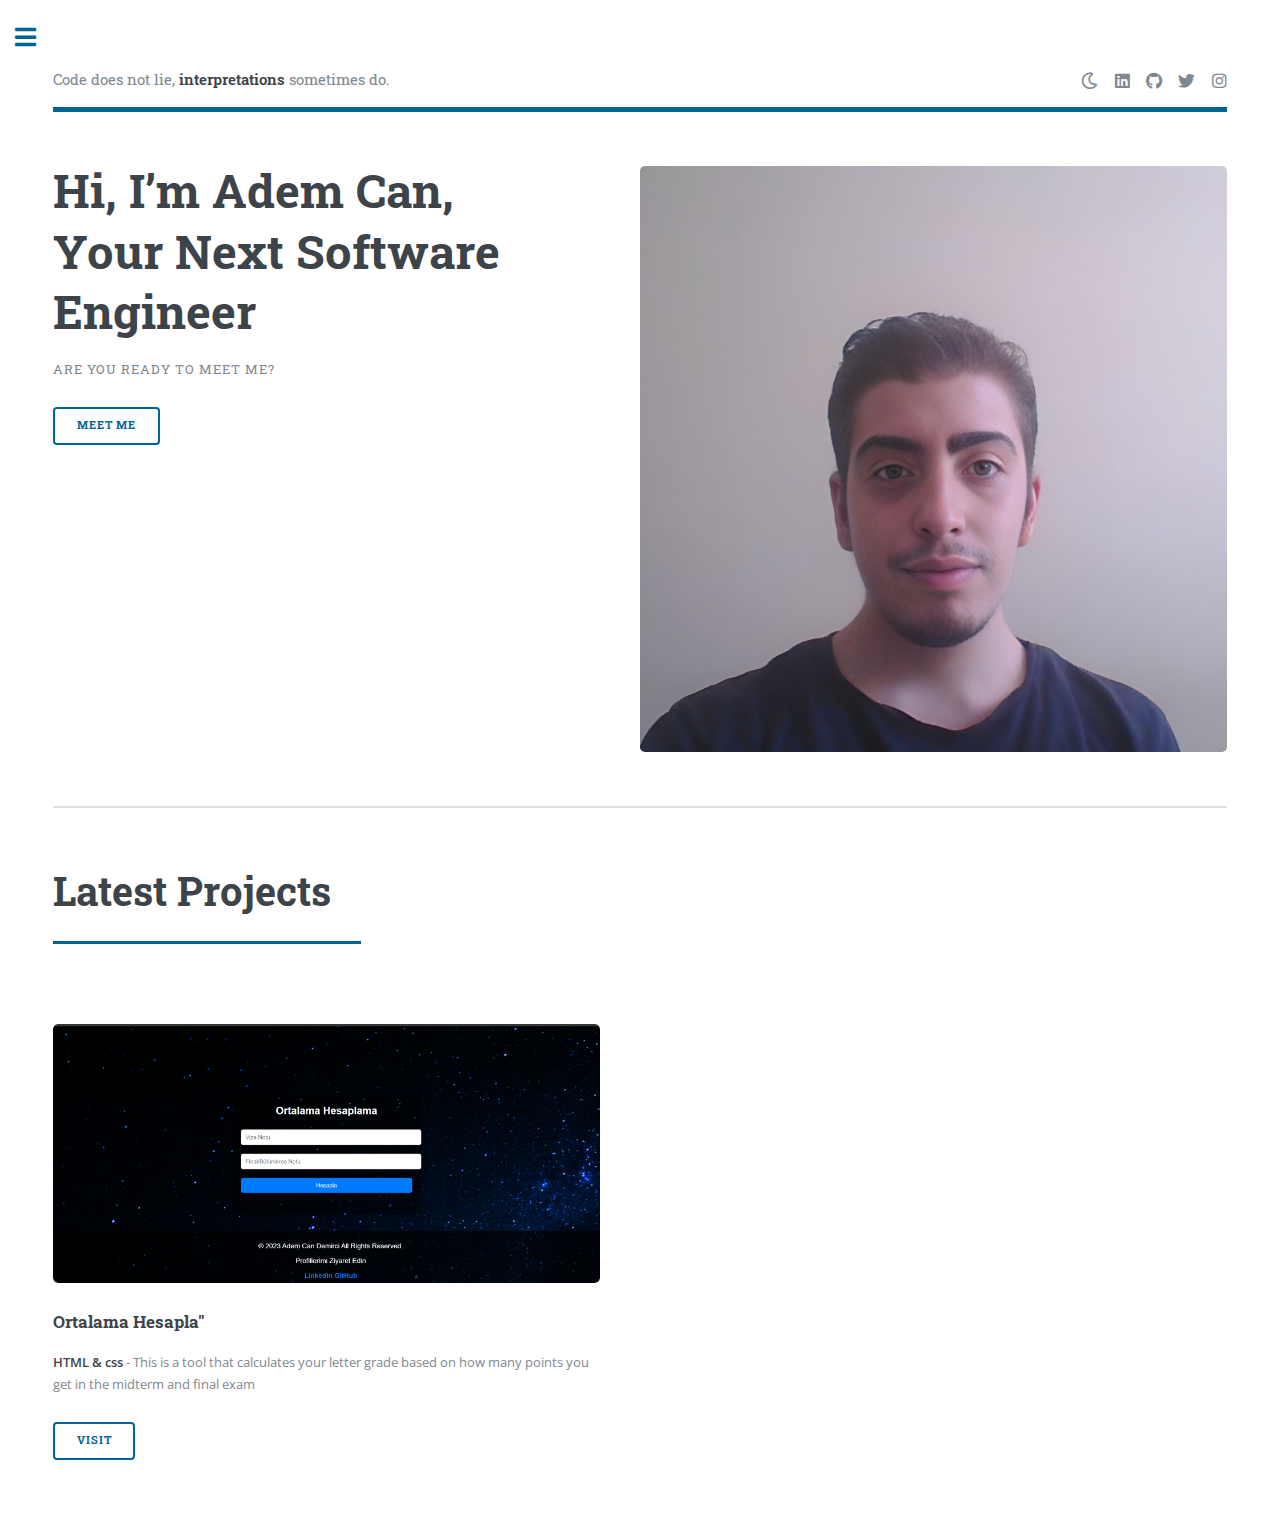
<file: index.html>
<!DOCTYPE HTML>
<html lang="en">
	<head>
		<meta charset="utf-8" />
		<meta name="viewport" content="width=device-width, initial-scale=1, user-scalable=no" />
		<title>Adem Can Demirci Portfolio</title>
		<meta name="description" content="Software Engineer Portfolio and Upcoming Events - Need help with your website, or Need a Web Developer or Software Engineer? Get in Touch Now!">
		<link rel="stylesheet" href="assets/css/main.css" />
		<!-- FontAwesome FILES -->

<!-- FAVICON FILES -->
<link href="images/icons/fav/favicon.ico" rel="shortcut icon">
<link href="images/icons/fav/favicon-16x16.png" rel="shortcut icon" sizes="16x16">
<link href="images/icons/fav/favicon-32x32.png" rel="shortcut icon" sizes="32x32">
<link href="images/icons/fav/apple-touch-icon-192x192.png" rel="apple-touch-icon" sizes="192x192">
<link href="images/icons/fav/apple-touch-icon-512x512.png" rel="apple-touch-icon" sizes="512x512">
<link href="images/icons/fav/apple-touch-icon.png" rel="apple-touch-icon">

	</head>
	<body id="container" class="is-preload">

		<!-- Wrapper -->
			<div id="wrapper" style="overflow-x:hidden;">

				<!-- Main -->
					<div id="main">
						<div class="inner">

							<!-- Header -->
								<header id="header">
									<a class='logo' href='/'>Code does not lie, <strong>interpretations</strong> sometimes do.</a>
									<ul class="icons">
									<li><a name="Toggle Night Mode" title="Toggle Night Mode" onclick="change()" class="icon fa-moon"><span class="label">Night-Mode</span></a></li>
										<li><a title="Linked-In" target="_blank" rel="noopener noreferrer" href="https://www.linkedin.com/in/adem-can-demirci/" class="icon brands fa-linkedin"><span class="label">Linked-In</span></a></li>
										<li><a title="Github" target="_blank" rel="noopener noreferrer" href="https://github.com/AdemCan05" class="icon brands fa-github"><span class="label">Github</span></a></li>
										<li><a title="Twitter" target="_blank" rel="noopener noreferrer" href="https://twitter.com/_AdemmCann_" class="icon brands fa-twitter"><span class="label">Twitter</span></a></li>
										<li><a title="İnstagram" target="_blank" rel="noopener noreferrer" href="https://www.instagram.com/__ademcann__/" class="icon brands fa-instagram"><span class="label">Instagram</span></a></li>
									</ul>
								</header>

							<!-- Banner -->
								<section id="banner">
									<div class="content">
										<header>
											<h1>Hi, I’m Adem Can,<br /> Your Next Software Engineer</h1>
											<p>Are you ready to meet me?</p>
										</header>
										<!-- <p>Mini Del-Blurb saying why anyone would want to click on that button below and learn more about me.</p> -->
										<ul class="actions">
											<li><a class='button big' rel="noopener noreferrer" href='/aboutme.html'>Meet Me</a></li>
										</ul>
									</div>
									<span class="image object">
										<img src="images/Ademcan.jpg" alt="" />
									</span>
								</section>







							<!-- Section -->
							<section>
								<header class="major">
									<h2 id="projects">Latest Projects</h2>
								</header>
								<div class="posts">

								<article>
									<a target="_blank" href="https://ortahesapla.netlify.app" class="image"><img src="images/ort.png" alt="" /></a>
									<h3>Ortalama Hesapla"</h3>
									<p><strong>HTML & css</strong> - This is a tool that calculates your letter grade based on how many points you get in the midterm and final exam </p>
									<ul class="actions">
										<li><a name="Ortalama Hesapla"  target="_blank" rel="noopener noreferrer" href="https://ortahesapla.netlify.app" class="button">Visit</a></li>
									</ul>
								</article>

							</div>
							</section>

						</div>
					</div>


				<!-- Sidebar -->
					<div id="sidebar">
						<div class="inner">

							<!-- Search -->
								<section id="search" class="alt">
									<form method="post" action="#">
										<input type="text" name="query" id="query" placeholder="Search" />
									</form>
								</section>

							<!-- Menu -->


							<!-- Section -->
								<section>
									<header class="major">
										<h2>Get in touch</h2>
									</header>
									<p>Reach out and let's start a conversation!</p>
									<ul class="contact">
										<li class="icon solid fa-envelope"><a name="Email" target="_blank" rel="noopener noreferrer" href="mailto:ademcan.demirci.05@gmail.com">Mail</a></li>
										<li class="icon brands fa-linkedin"><a name="Linked-In" target="_blank" rel="noopener noreferrer" href="https://www.linkedin.com/in/adem-can-demirci/">LinkedIn</a></li>
										<li class="icon brands fa-github"><a name="Github" target="_blank" rel="noopener noreferrer" href="https://github.com/AdemCan05">Github</a></li>
										<li class="icon brands fa-twitter"><a name="Twitter" target="_blank" rel="noopener noreferrer" href="https://twitter.com/_AdemmCann_">Twitter</a></li>
										<li class="icon brands fa-instagram"><a name="İnstagram" target="_blank" rel="noopener noreferrer" href="https://www.instagram.com/__ademcann__/">İnstagram</a></li>
								  </ul>
								</section>

							<!-- Footer -->
								<footer id="footer">
									<p class="copyright"><em>&copy; Adem Can Demirci</em>. All rights reserved.</p>
								</footer>

						</div>
					</div>

			</div>

		<!-- Scripts -->
			<script src="assets/js/jquery.min.js"></script>
			<script src="assets/js/browser.min.js"></script>
			<script src="assets/js/breakpoints.min.js"></script>
			<script src="assets/js/util.js"></script>
			<script src="https://cdnjs.cloudflare.com/ajax/libs/gsap/3.8.0/gsap.min.js"></script>
			<script src="assets/js/main.js"></script>
			<script>
				if(readLocalChange()) {
					change()
					setLocalChange()
				}

				change()
				change()

				if (location.protocol !== 'https:') {
        location.replace(`https:${location.href.substring(location.protocol.length)}`);
    }

			</script>

	</body>
</html>
</file>
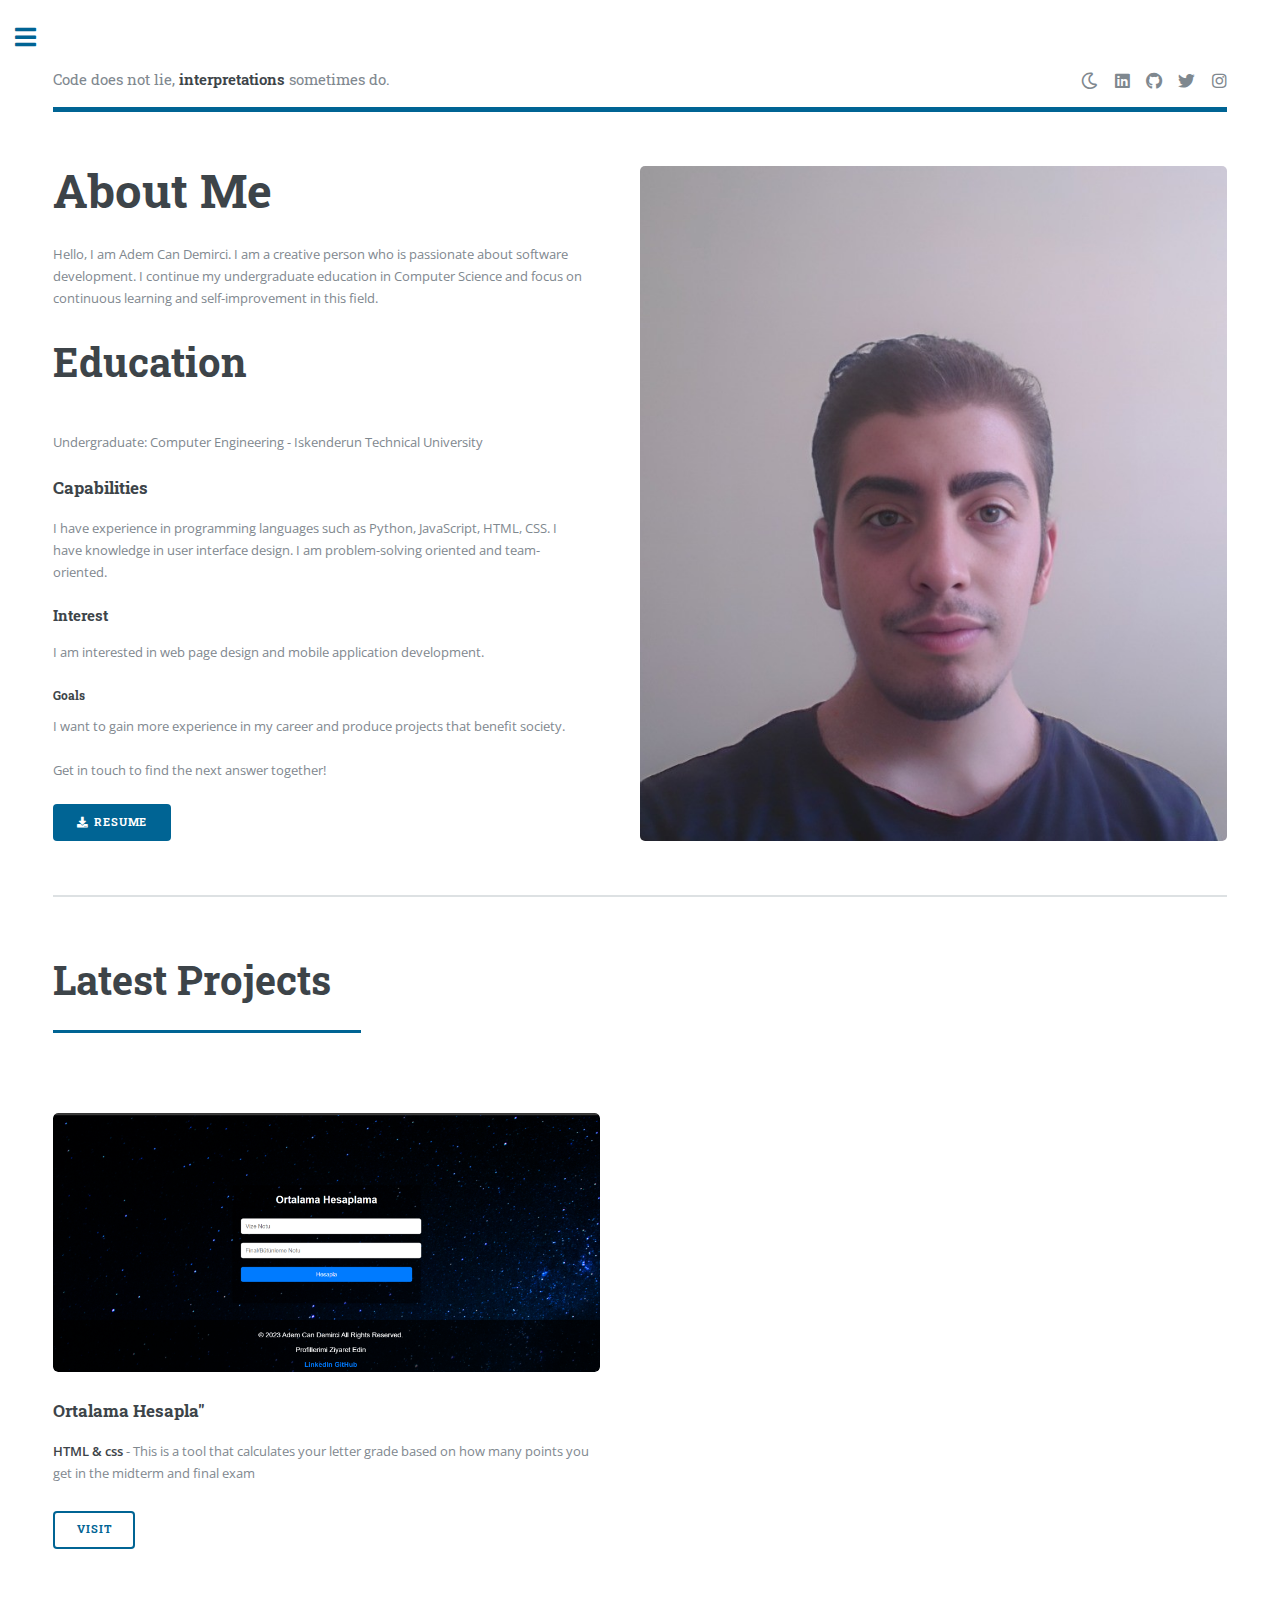
<file: aboutme.html>
<!DOCTYPE HTML>
<html lang="en">
	<head>

		<meta charset="utf-8" />
		<meta name="viewport" content="width=device-width, initial-scale=1, user-scalable=no" />
		<title>Adem Can Demirci Portfolio</title>
		<meta name="description" content="Software Engineer Portfolio and Upcoming Events - Need help with your website, or Need a Web Developer or Software Engineer? Get in Touch Now!">
		<link rel="stylesheet" href="assets/css/main.css" />

<!-- FAVICON FILES -->
<link href="images/icons/fav/favicon.ico" rel="shortcut icon">
<link href="images/icons/fav/favicon-16x16.png" rel="shortcut icon" sizes="16x16">
<link href="images/icons/fav/favicon-32x32.png" rel="shortcut icon" sizes="32x32">
<link href="images/icons/fav/apple-touch-icon-192x192.png" rel="apple-touch-icon" sizes="192x192">
<link href="images/icons/fav/apple-touch-icon-512x512.png" rel="apple-touch-icon" sizes="512x512">
<link href="images/icons/fav/apple-touch-icon.png" rel="apple-touch-icon">

	</head>
	<body id="container" class="is-preload">

		<!-- Wrapper -->
			<div id="wrapper" style="overflow-x:hidden;">

				<!-- Main -->
					<div id="main">
						<div class="inner">

							<!-- Header -->
								<header id="header">
									<a class='logo' href='/'>Code does not lie, <strong>interpretations</strong> sometimes do.</a>
									<ul class="icons">
									<li><a name="Toggle Night Mode" title="Toggle Night Mode" onclick="change()" class="icon fa-moon"><span class="label">Night-Mode</span></a></li>
										<li><a title="Linked-In" target="_blank" rel="noopener noreferrer" href="https://www.linkedin.com/in/adem-can-demirci/" class="icon brands fa-linkedin"><span class="label">Linked-In</span></a></li>
										<li><a title="Github" target="_blank" rel="noopener noreferrer" href="https://github.com/AdemCan05" class="icon brands fa-github"><span class="label">Github</span></a></li>
										<li><a title="Twitter" target="_blank" rel="noopener noreferrer" href="https://twitter.com/_AdemmCann_" class="icon brands fa-twitter"><span class="label">Twitter</span></a></li>
										<li><a title="İnstagram" target="_blank" rel="noopener noreferrer" href="https://www.instagram.com/__ademcann__/" class="icon brands fa-instagram"><span class="label">Instagram</span></a></li>
									</ul>
								</header>

							<!-- Banner -->
							<section id="banner">
								<div class="content">
									<header>
										<h1>About Me</h1>
										Hello, I am Adem Can Demirci. I am a creative person who is passionate about software development. I continue my undergraduate education in Computer Science and focus on continuous learning and self-improvement in this field. <br /><br />
										<h2>Education</h2>
										Undergraduate: Computer Engineering - Iskenderun Technical University<br /><br />
										<h3>Capabilities</h3>
										I have experience in programming languages such as Python, JavaScript, HTML, CSS.
										I have knowledge in user interface design.
										I am problem-solving oriented and team-oriented.<br /><br />
										 <h4>Interest</h4>
										I am interested in web page design and mobile application development.<br /><br />
										 <h5>Goals</h5>
										I want to gain more experience in my career and produce projects that benefit society.<br /><br />
Get in touch to find the next answer together!</span><br><br>
									</header>
									<!-- <p>Mini Del-Blurb saying why anyone would want to click on that button below and learn more about me.</p> -->
									<ul class="actions">
										<li><a href="/Resume-Adem-Can-Demirci.pdf" download="Resume-Adem-Can-Demirci.pdf" class="button primary icon solid fa-download">Resume</a></li>
									</ul>
								</div>
								<span class="image object">
									<img src="images/Ademcan.jpg" alt="">
								</span>
								</section>






							<!-- Section -->
							<section>
								<header class="major">
									<h2 id="projects">Latest Projects</h2>
								</header>
								<div class="posts">

								<article>
									<a target="_blank" rel="noopener noreferrer" href="https://ortahesapla.netlify.app" class="image"><img src="images/ort.png" alt="" /></a>
									<h3>Ortalama Hesapla"</h3>
									<p><strong>HTML & css</strong> - This is a tool that calculates your letter grade based on how many points you get in the midterm and final exam </p>
									<ul class="actions">
										<li><a name="Ortalama Hesapla"  target="_blank" rel="noopener noreferrer" href="https://ortahesapla.netlify.app" class="button">Visit</a></li>
									</ul>
								</article>

							</div>
							</section>






						</div>
					</div>


				<!-- Sidebar -->
					<div id="sidebar">
						<div class="inner">

							<!-- Search -->
								<section id="search" class="alt">
									<form method="post" action="#">
										<input type="text" name="query" id="query" placeholder="Search" />
									</form>
								</section>

							<!-- Menu -->


							<!-- Section -->
								<section>
									<header class="major">
										<h2>Get in touch</h2>
									</header>
									<p>Reach out and let's start a conversation!</p>
									<ul class="contact">
										<li class="icon solid fa-envelope"><a name="Email" target="_blank" rel="noopener noreferrer" href="mailto:ademcan.demirci.05@gmail.com">Mail</a></li>
										<li class="icon brands fa-linkedin"><a name="Linked-In" target="_blank" rel="noopener noreferrer" href="https://www.linkedin.com/in/adem-can-demirci/">LinkedIn</a></li>
										<li class="icon brands fa-github"><a name="Github" target="_blank" rel="noopener noreferrer" href="https://github.com/AdemCan05">Github</a></li>
										<li class="icon brands fa-twitter"><a name="Twitter" target="_blank" rel="noopener noreferrer" href="https://twitter.com/_AdemmCann_">Twitter</a></li>
										<li class="icon brands fa-instagram"><a name="İnstagram" target="_blank" rel="noopener noreferrer" href="https://www.instagram.com/__ademcann__/">Instagram</a></li>
								  </ul>
								</section>

							<!-- Footer -->
								<footer id="footer">
									<p class="copyright"><em>&copy; Adem Can Demirci</em>. All rights reserved.</p>
								</footer>

						</div>
					</div>

			</div>

		<!-- Scripts -->
			<script src="assets/js/jquery.min.js"></script>
			<script src="assets/js/browser.min.js"></script>
			<script src="assets/js/breakpoints.min.js"></script>
			<script src="assets/js/util.js"></script>
			<script src="https://cdnjs.cloudflare.com/ajax/libs/gsap/3.8.0/gsap.min.js"></script>
			<script src="assets/js/main.js"></script>
			<script>
				if(readLocalChange()) {
					change()
					setLocalChange()
				}

				change()
				change()

				if (location.protocol !== 'https:') {
        location.replace(`https:${location.href.substring(location.protocol.length)}`);
    }

			</script>

	</body>
</html>
</file>
<file: assets/css/main.css>
@import url(fontawesome-all.min.css);
@import url("https://fonts.googleapis.com/css?family=Open+Sans:400,600,400italic,600italic|Roboto+Slab:400,700");

html, body, div, span, applet, object,
iframe, h1, h2, h3, h4, h5, h6, p, blockquote,
pre, a, abbr, acronym, address, big, cite,
code, del, dfn, em, img, ins, kbd, q, s, samp,
small, strike, strong, sub, sup, tt, var, b,
u, i, center, dl, dt, dd, ol, ul, li, fieldset,
form, label, legend, table, caption, tbody,
tfoot, thead, tr, th, td, article, aside,
canvas, details, embed, figure, figcaption,
footer, header, hgroup, menu, nav, output, ruby,
section, summary, time, mark, audio, video {
  margin: 0;
  padding: 0;
  border: 0;
  font-size: 100%;
  font: inherit;
  vertical-align: baseline; }

article, aside, details, figcaption, figure,
footer, header, hgroup, menu, nav, section {
  display: block; }

body {
  line-height: 1; }

ol, ul {
  list-style: none; }

blockquote, q {
  quotes: none; }
  blockquote:before, blockquote:after, q:before, q:after {
    content: '';
    content: none; }

table {
  border-collapse: collapse;
  border-spacing: 0; }

body {
  -webkit-text-size-adjust: none; }

mark {
  background-color: transparent;
  color: inherit; }

input::-moz-focus-inner {
  border: 0;
  padding: 0; }

input, select, textarea {
  -moz-appearance: none;
  -webkit-appearance: none;
  -ms-appearance: none;
  appearance: none; }

/* Basic */
@-ms-viewport {
  width: device-width; }

body {
  -ms-overflow-style: scrollbar; }

@media screen and (max-width: 480px) {
  html, body {
    min-width: 320px; } }

html {
  box-sizing: border-box; }

*, *:before, *:after {
  box-sizing: inherit; }

body {
  background: #ffffff; }
  body.is-preload *, body.is-preload *:before, body.is-preload *:after, body.is-resizing *, body.is-resizing *:before, body.is-resizing *:after {
    -moz-animation: none !important;
    -webkit-animation: none !important;
    -ms-animation: none !important;
    animation: none !important;
    -moz-transition: none !important;
    -webkit-transition: none !important;
    -ms-transition: none !important;
    transition: none !important; }

/* Type */
body, input, select, textarea {
  color: #7f888f;
  font-family: "Open Sans", sans-serif;
  font-size: 13pt;
  font-weight: 400;
  line-height: 1.65; }
  @media screen and (max-width: 1680px) {
    body, input, select, textarea {
      font-size: 11pt; } }
  @media screen and (max-width: 1280px) {
    body, input, select, textarea {
      font-size: 10pt; } }
  @media screen and (max-width: 360px) {
    body, input, select, textarea {
      font-size: 9pt; } }

a {
  -moz-transition: color 0.2s ease-in-out, border-bottom-color 0.2s ease-in-out;
  -webkit-transition: color 0.2s ease-in-out, border-bottom-color 0.2s ease-in-out;
  -ms-transition: color 0.2s ease-in-out, border-bottom-color 0.2s ease-in-out;
  transition: color 0.2s ease-in-out, border-bottom-color 0.2s ease-in-out;
  border-bottom: dotted 1px;
  /* color: #006494; */
  color: #006494;
  text-decoration: none; }
  a:hover {
    border-bottom-color: #006494;
    color: #006494 !important; }
    a:hover strong {
      color: inherit; }

strong, b {
  color: #3d4449;
  font-weight: 600; }

em, i {
  font-style: italic; }

p {
  margin: 0 0 2em 0; }

h1, h2, h3, h4, h5, h6 {
  color: #3d4449;
  font-family: "Roboto Slab", serif;
  font-weight: 700;
  line-height: 1.5;
  margin: 0 0 1em 0; }
  h1 a, h2 a, h3 a, h4 a, h5 a, h6 a {
    color: inherit;
    text-decoration: none;
    border-bottom: 0; }

h1 {
  font-size: 4em;
  margin: 0 0 0.5em 0;
  line-height: 1.3; }

h2 {
  font-size: 3em; }

h3 {
  font-size: 1.25em; }

h4 {
  font-size: 1.1em; }

h5 {
  font-size: 0.9em; }

h6 {
  font-size: 0.7em; }

@media screen and (max-width: 1680px) {
  h1 {
    font-size: 3.5em; } }

@media screen and (max-width: 980px) {
  h1 {
    font-size: 3.25em; } }

@media screen and (max-width: 736px) {
  h1 {
    font-size: 2em;
    line-height: 1.4; }
  h2 {
    font-size: 1.5em; } }

sub {
  font-size: 0.8em;
  position: relative;
  top: 0.5em; }

sup {
  font-size: 0.8em;
  position: relative;
  top: -0.5em; }

blockquote {
  border-left: solid 3px rgba(210, 215, 217, 0.75);
  font-style: italic;
  margin: 0 0 2em 0;
  padding: 0.5em 0 0.5em 2em; }

code {
  background: rgba(230, 235, 237, 0.25);
  border-radius: 0.375em;
  border: solid 1px rgba(210, 215, 217, 0.75);
  font-family: "Courier New", monospace;
  font-size: 0.9em;
  margin: 0 0.25em;
  padding: 0.25em 0.65em; }

pre {
  -webkit-overflow-scrolling: touch;
  font-family: "Courier New", monospace;
  font-size: 0.9em;
  margin: 0 0 2em 0; }
  pre code {
    display: block;
    line-height: 1.75;
    padding: 1em 1.5em;
    overflow-x: auto; }

hr {
  border: 0;
  border-bottom: solid 1px #006494;
  margin: 2em 0; }
  hr.major {
    margin: 3em 0; }

.align-left {
  text-align: left; }

.align-center {
  text-align: center; }

.align-right {
  text-align: right; }

/* Row */
.row {
  display: flex;
  flex-wrap: wrap;
  box-sizing: border-box;
  align-items: stretch; }
  .row > * {
    box-sizing: border-box; }
  .row.gtr-uniform > * > :last-child {
    margin-bottom: 0; }
  .row.aln-left {
    justify-content: flex-start; }
  .row.aln-center {
    justify-content: center; }
  .row.aln-right {
    justify-content: flex-end; }
  .row.aln-top {
    align-items: flex-start; }
  .row.aln-middle {
    align-items: center; }
  .row.aln-bottom {
    align-items: flex-end; }
  .row > .imp {
    order: -1; }
  .row > .col-1 {
    width: 8.33333%; }
  .row > .off-1 {
    margin-left: 8.33333%; }
  .row > .col-2 {
    width: 16.66667%; }
  .row > .off-2 {
    margin-left: 16.66667%; }
  .row > .col-3 {
    width: 25%; }
  .row > .off-3 {
    margin-left: 25%; }
  .row > .col-4 {
    width: 33.33333%; }
  .row > .off-4 {
    margin-left: 33.33333%; }
  .row > .col-5 {
    width: 41.66667%; }
  .row > .off-5 {
    margin-left: 41.66667%; }
  .row > .col-6 {
    width: 50%; }
  .row > .off-6 {
    margin-left: 50%; }
  .row > .col-7 {
    width: 58.33333%; }
  .row > .off-7 {
    margin-left: 58.33333%; }
  .row > .col-8 {
    width: 66.66667%; }
  .row > .off-8 {
    margin-left: 66.66667%; }
  .row > .col-9 {
    width: 75%; }
  .row > .off-9 {
    margin-left: 75%; }
  .row > .col-10 {
    width: 83.33333%; }
  .row > .off-10 {
    margin-left: 83.33333%; }
  .row > .col-11 {
    width: 91.66667%; }
  .row > .off-11 {
    margin-left: 91.66667%; }
  .row > .col-12 {
    width: 100%; }
  .row > .off-12 {
    margin-left: 100%; }
  .row.gtr-0 {
    margin-top: 0;
    margin-left: 0em; }
    .row.gtr-0 > * {
      padding: 0 0 0 0em; }
    .row.gtr-0.gtr-uniform {
      margin-top: 0em; }
      .row.gtr-0.gtr-uniform > * {
        padding-top: 0em; }
  .row.gtr-25 {
    margin-top: 0;
    margin-left: -0.375em; }
    .row.gtr-25 > * {
      padding: 0 0 0 0.375em; }
    .row.gtr-25.gtr-uniform {
      margin-top: -0.375em; }
      .row.gtr-25.gtr-uniform > * {
        padding-top: 0.375em; }
  .row.gtr-50 {
    margin-top: 0;
    margin-left: -0.75em; }
    .row.gtr-50 > * {
      padding: 0 0 0 0.75em; }
    .row.gtr-50.gtr-uniform {
      margin-top: -0.75em; }
      .row.gtr-50.gtr-uniform > * {
        padding-top: 0.75em; }
  .row {
    margin-top: 0;
    margin-left: -1.5em; }
    .row > * {
      padding: 0 0 0 1.5em; }
    .row.gtr-uniform {
      margin-top: -1.5em; }
      .row.gtr-uniform > * {
        padding-top: 1.5em; }
  .row.gtr-150 {
    margin-top: 0;
    margin-left: -2.25em; }
    .row.gtr-150 > * {
      padding: 0 0 0 2.25em; }
    .row.gtr-150.gtr-uniform {
      margin-top: -2.25em; }
      .row.gtr-150.gtr-uniform > * {
        padding-top: 2.25em; }
  .row.gtr-200 {
    margin-top: 0;
    margin-left: -3em; }
    .row.gtr-200 > * {
      padding: 0 0 0 3em; }
    .row.gtr-200.gtr-uniform {
      margin-top: -3em; }
      .row.gtr-200.gtr-uniform > * {
        padding-top: 3em; }
  @media screen and (max-width: 1680px) {
    .row {
      display: flex;
      flex-wrap: wrap;
      box-sizing: border-box;
      align-items: stretch; }
      .row > * {
        box-sizing: border-box; }
      .row.gtr-uniform > * > :last-child {
        margin-bottom: 0; }
      .row.aln-left {
        justify-content: flex-start; }
      .row.aln-center {
        justify-content: center; }
      .row.aln-right {
        justify-content: flex-end; }
      .row.aln-top {
        align-items: flex-start; }
      .row.aln-middle {
        align-items: center; }
      .row.aln-bottom {
        align-items: flex-end; }
      .row > .imp-xlarge {
        order: -1; }
      .row > .col-1-xlarge {
        width: 8.33333%; }
      .row > .off-1-xlarge {
        margin-left: 8.33333%; }
      .row > .col-2-xlarge {
        width: 16.66667%; }
      .row > .off-2-xlarge {
        margin-left: 16.66667%; }
      .row > .col-3-xlarge {
        width: 25%; }
      .row > .off-3-xlarge {
        margin-left: 25%; }
      .row > .col-4-xlarge {
        width: 33.33333%; }
      .row > .off-4-xlarge {
        margin-left: 33.33333%; }
      .row > .col-5-xlarge {
        width: 41.66667%; }
      .row > .off-5-xlarge {
        margin-left: 41.66667%; }
      .row > .col-6-xlarge {
        width: 50%; }
      .row > .off-6-xlarge {
        margin-left: 50%; }
      .row > .col-7-xlarge {
        width: 58.33333%; }
      .row > .off-7-xlarge {
        margin-left: 58.33333%; }
      .row > .col-8-xlarge {
        width: 66.66667%; }
      .row > .off-8-xlarge {
        margin-left: 66.66667%; }
      .row > .col-9-xlarge {
        width: 75%; }
      .row > .off-9-xlarge {
        margin-left: 75%; }
      .row > .col-10-xlarge {
        width: 83.33333%; }
      .row > .off-10-xlarge {
        margin-left: 83.33333%; }
      .row > .col-11-xlarge {
        width: 91.66667%; }
      .row > .off-11-xlarge {
        margin-left: 91.66667%; }
      .row > .col-12-xlarge {
        width: 100%; }
      .row > .off-12-xlarge {
        margin-left: 100%; }
      .row.gtr-0 {
        margin-top: 0;
        margin-left: 0em; }
        .row.gtr-0 > * {
          padding: 0 0 0 0em; }
        .row.gtr-0.gtr-uniform {
          margin-top: 0em; }
          .row.gtr-0.gtr-uniform > * {
            padding-top: 0em; }
      .row.gtr-25 {
        margin-top: 0;
        margin-left: -0.375em; }
        .row.gtr-25 > * {
          padding: 0 0 0 0.375em; }
        .row.gtr-25.gtr-uniform {
          margin-top: -0.375em; }
          .row.gtr-25.gtr-uniform > * {
            padding-top: 0.375em; }
      .row.gtr-50 {
        margin-top: 0;
        margin-left: -0.75em; }
        .row.gtr-50 > * {
          padding: 0 0 0 0.75em; }
        .row.gtr-50.gtr-uniform {
          margin-top: -0.75em; }
          .row.gtr-50.gtr-uniform > * {
            padding-top: 0.75em; }
      .row {
        margin-top: 0;
        margin-left: -1.5em; }
        .row > * {
          padding: 0 0 0 1.5em; }
        .row.gtr-uniform {
          margin-top: -1.5em; }
          .row.gtr-uniform > * {
            padding-top: 1.5em; }
      .row.gtr-150 {
        margin-top: 0;
        margin-left: -2.25em; }
        .row.gtr-150 > * {
          padding: 0 0 0 2.25em; }
        .row.gtr-150.gtr-uniform {
          margin-top: -2.25em; }
          .row.gtr-150.gtr-uniform > * {
            padding-top: 2.25em; }
      .row.gtr-200 {
        margin-top: 0;
        margin-left: -3em; }
        .row.gtr-200 > * {
          padding: 0 0 0 3em; }
        .row.gtr-200.gtr-uniform {
          margin-top: -3em; }
          .row.gtr-200.gtr-uniform > * {
            padding-top: 3em; } }
  @media screen and (max-width: 1280px) {
    .row {
      display: flex;
      flex-wrap: wrap;
      box-sizing: border-box;
      align-items: stretch; }
      .row > * {
        box-sizing: border-box; }
      .row.gtr-uniform > * > :last-child {
        margin-bottom: 0; }
      .row.aln-left {
        justify-content: flex-start; }
      .row.aln-center {
        justify-content: center; }
      .row.aln-right {
        justify-content: flex-end; }
      .row.aln-top {
        align-items: flex-start; }
      .row.aln-middle {
        align-items: center; }
      .row.aln-bottom {
        align-items: flex-end; }
      .row > .imp-large {
        order: -1; }
      .row > .col-1-large {
        width: 8.33333%; }
      .row > .off-1-large {
        margin-left: 8.33333%; }
      .row > .col-2-large {
        width: 16.66667%; }
      .row > .off-2-large {
        margin-left: 16.66667%; }
      .row > .col-3-large {
        width: 25%; }
      .row > .off-3-large {
        margin-left: 25%; }
      .row > .col-4-large {
        width: 33.33333%; }
      .row > .off-4-large {
        margin-left: 33.33333%; }
      .row > .col-5-large {
        width: 41.66667%; }
      .row > .off-5-large {
        margin-left: 41.66667%; }
      .row > .col-6-large {
        width: 50%; }
      .row > .off-6-large {
        margin-left: 50%; }
      .row > .col-7-large {
        width: 58.33333%; }
      .row > .off-7-large {
        margin-left: 58.33333%; }
      .row > .col-8-large {
        width: 66.66667%; }
      .row > .off-8-large {
        margin-left: 66.66667%; }
      .row > .col-9-large {
        width: 75%; }
      .row > .off-9-large {
        margin-left: 75%; }
      .row > .col-10-large {
        width: 83.33333%; }
      .row > .off-10-large {
        margin-left: 83.33333%; }
      .row > .col-11-large {
        width: 91.66667%; }
      .row > .off-11-large {
        margin-left: 91.66667%; }
      .row > .col-12-large {
        width: 100%; }
      .row > .off-12-large {
        margin-left: 100%; }
      .row.gtr-0 {
        margin-top: 0;
        margin-left: 0em; }
        .row.gtr-0 > * {
          padding: 0 0 0 0em; }
        .row.gtr-0.gtr-uniform {
          margin-top: 0em; }
          .row.gtr-0.gtr-uniform > * {
            padding-top: 0em; }
      .row.gtr-25 {
        margin-top: 0;
        margin-left: -0.375em; }
        .row.gtr-25 > * {
          padding: 0 0 0 0.375em; }
        .row.gtr-25.gtr-uniform {
          margin-top: -0.375em; }
          .row.gtr-25.gtr-uniform > * {
            padding-top: 0.375em; }
      .row.gtr-50 {
        margin-top: 0;
        margin-left: -0.75em; }
        .row.gtr-50 > * {
          padding: 0 0 0 0.75em; }
        .row.gtr-50.gtr-uniform {
          margin-top: -0.75em; }
          .row.gtr-50.gtr-uniform > * {
            padding-top: 0.75em; }
      .row {
        margin-top: 0;
        margin-left: -1.5em; }
        .row > * {
          padding: 0 0 0 1.5em; }
        .row.gtr-uniform {
          margin-top: -1.5em; }
          .row.gtr-uniform > * {
            padding-top: 1.5em; }
      .row.gtr-150 {
        margin-top: 0;
        margin-left: -2.25em; }
        .row.gtr-150 > * {
          padding: 0 0 0 2.25em; }
        .row.gtr-150.gtr-uniform {
          margin-top: -2.25em; }
          .row.gtr-150.gtr-uniform > * {
            padding-top: 2.25em; }
      .row.gtr-200 {
        margin-top: 0;
        margin-left: -3em; }
        .row.gtr-200 > * {
          padding: 0 0 0 3em; }
        .row.gtr-200.gtr-uniform {
          margin-top: -3em; }
          .row.gtr-200.gtr-uniform > * {
            padding-top: 3em; } }
  @media screen and (max-width: 980px) {
    .row {
      display: flex;
      flex-wrap: wrap;
      box-sizing: border-box;
      align-items: stretch; }
      .row > * {
        box-sizing: border-box; }
      .row.gtr-uniform > * > :last-child {
        margin-bottom: 0; }
      .row.aln-left {
        justify-content: flex-start; }
      .row.aln-center {
        justify-content: center; }
      .row.aln-right {
        justify-content: flex-end; }
      .row.aln-top {
        align-items: flex-start; }
      .row.aln-middle {
        align-items: center; }
      .row.aln-bottom {
        align-items: flex-end; }
      .row > .imp-medium {
        order: -1; }
      .row > .col-1-medium {
        width: 8.33333%; }
      .row > .off-1-medium {
        margin-left: 8.33333%; }
      .row > .col-2-medium {
        width: 16.66667%; }
      .row > .off-2-medium {
        margin-left: 16.66667%; }
      .row > .col-3-medium {
        width: 25%; }
      .row > .off-3-medium {
        margin-left: 25%; }
      .row > .col-4-medium {
        width: 33.33333%; }
      .row > .off-4-medium {
        margin-left: 33.33333%; }
      .row > .col-5-medium {
        width: 41.66667%; }
      .row > .off-5-medium {
        margin-left: 41.66667%; }
      .row > .col-6-medium {
        width: 50%; }
      .row > .off-6-medium {
        margin-left: 50%; }
      .row > .col-7-medium {
        width: 58.33333%; }
      .row > .off-7-medium {
        margin-left: 58.33333%; }
      .row > .col-8-medium {
        width: 66.66667%; }
      .row > .off-8-medium {
        margin-left: 66.66667%; }
      .row > .col-9-medium {
        width: 75%; }
      .row > .off-9-medium {
        margin-left: 75%; }
      .row > .col-10-medium {
        width: 83.33333%; }
      .row > .off-10-medium {
        margin-left: 83.33333%; }
      .row > .col-11-medium {
        width: 91.66667%; }
      .row > .off-11-medium {
        margin-left: 91.66667%; }
      .row > .col-12-medium {
        width: 100%; }
      .row > .off-12-medium {
        margin-left: 100%; }
      .row.gtr-0 {
        margin-top: 0;
        margin-left: 0em; }
        .row.gtr-0 > * {
          padding: 0 0 0 0em; }
        .row.gtr-0.gtr-uniform {
          margin-top: 0em; }
          .row.gtr-0.gtr-uniform > * {
            padding-top: 0em; }
      .row.gtr-25 {
        margin-top: 0;
        margin-left: -0.375em; }
        .row.gtr-25 > * {
          padding: 0 0 0 0.375em; }
        .row.gtr-25.gtr-uniform {
          margin-top: -0.375em; }
          .row.gtr-25.gtr-uniform > * {
            padding-top: 0.375em; }
      .row.gtr-50 {
        margin-top: 0;
        margin-left: -0.75em; }
        .row.gtr-50 > * {
          padding: 0 0 0 0.75em; }
        .row.gtr-50.gtr-uniform {
          margin-top: -0.75em; }
          .row.gtr-50.gtr-uniform > * {
            padding-top: 0.75em; }
      .row {
        margin-top: 0;
        margin-left: -1.5em; }
        .row > * {
          padding: 0 0 0 1.5em; }
        .row.gtr-uniform {
          margin-top: -1.5em; }
          .row.gtr-uniform > * {
            padding-top: 1.5em; }
      .row.gtr-150 {
        margin-top: 0;
        margin-left: -2.25em; }
        .row.gtr-150 > * {
          padding: 0 0 0 2.25em; }
        .row.gtr-150.gtr-uniform {
          margin-top: -2.25em; }
          .row.gtr-150.gtr-uniform > * {
            padding-top: 2.25em; }
      .row.gtr-200 {
        margin-top: 0;
        margin-left: -3em; }
        .row.gtr-200 > * {
          padding: 0 0 0 3em; }
        .row.gtr-200.gtr-uniform {
          margin-top: -3em; }
          .row.gtr-200.gtr-uniform > * {
            padding-top: 3em; } }
  @media screen and (max-width: 736px) {
    .row {
      display: flex;
      flex-wrap: wrap;
      box-sizing: border-box;
      align-items: stretch; }
      .row > * {
        box-sizing: border-box; }
      .row.gtr-uniform > * > :last-child {
        margin-bottom: 0; }
      .row.aln-left {
        justify-content: flex-start; }
      .row.aln-center {
        justify-content: center; }
      .row.aln-right {
        justify-content: flex-end; }
      .row.aln-top {
        align-items: flex-start; }
      .row.aln-middle {
        align-items: center; }
      .row.aln-bottom {
        align-items: flex-end; }
      .row > .imp-small {
        order: -1; }
      .row > .col-1-small {
        width: 8.33333%; }
      .row > .off-1-small {
        margin-left: 8.33333%; }
      .row > .col-2-small {
        width: 16.66667%; }
      .row > .off-2-small {
        margin-left: 16.66667%; }
      .row > .col-3-small {
        width: 25%; }
      .row > .off-3-small {
        margin-left: 25%; }
      .row > .col-4-small {
        width: 33.33333%; }
      .row > .off-4-small {
        margin-left: 33.33333%; }
      .row > .col-5-small {
        width: 41.66667%; }
      .row > .off-5-small {
        margin-left: 41.66667%; }
      .row > .col-6-small {
        width: 50%; }
      .row > .off-6-small {
        margin-left: 50%; }
      .row > .col-7-small {
        width: 58.33333%; }
      .row > .off-7-small {
        margin-left: 58.33333%; }
      .row > .col-8-small {
        width: 66.66667%; }
      .row > .off-8-small {
        margin-left: 66.66667%; }
      .row > .col-9-small {
        width: 75%; }
      .row > .off-9-small {
        margin-left: 75%; }
      .row > .col-10-small {
        width: 83.33333%; }
      .row > .off-10-small {
        margin-left: 83.33333%; }
      .row > .col-11-small {
        width: 91.66667%; }
      .row > .off-11-small {
        margin-left: 91.66667%; }
      .row > .col-12-small {
        width: 100%; }
      .row > .off-12-small {
        margin-left: 100%; }
      .row.gtr-0 {
        margin-top: 0;
        margin-left: 0em; }
        .row.gtr-0 > * {
          padding: 0 0 0 0em; }
        .row.gtr-0.gtr-uniform {
          margin-top: 0em; }
          .row.gtr-0.gtr-uniform > * {
            padding-top: 0em; }
      .row.gtr-25 {
        margin-top: 0;
        margin-left: -0.375em; }
        .row.gtr-25 > * {
          padding: 0 0 0 0.375em; }
        .row.gtr-25.gtr-uniform {
          margin-top: -0.375em; }
          .row.gtr-25.gtr-uniform > * {
            padding-top: 0.375em; }
      .row.gtr-50 {
        margin-top: 0;
        margin-left: -0.75em; }
        .row.gtr-50 > * {
          padding: 0 0 0 0.75em; }
        .row.gtr-50.gtr-uniform {
          margin-top: -0.75em; }
          .row.gtr-50.gtr-uniform > * {
            padding-top: 0.75em; }
      .row {
        margin-top: 0;
        margin-left: -1.5em; }
        .row > * {
          padding: 0 0 0 1.5em; }
        .row.gtr-uniform {
          margin-top: -1.5em; }
          .row.gtr-uniform > * {
            padding-top: 1.5em; }
      .row.gtr-150 {
        margin-top: 0;
        margin-left: -2.25em; }
        .row.gtr-150 > * {
          padding: 0 0 0 2.25em; }
        .row.gtr-150.gtr-uniform {
          margin-top: -2.25em; }
          .row.gtr-150.gtr-uniform > * {
            padding-top: 2.25em; }
      .row.gtr-200 {
        margin-top: 0;
        margin-left: -3em; }
        .row.gtr-200 > * {
          padding: 0 0 0 3em; }
        .row.gtr-200.gtr-uniform {
          margin-top: -3em; }
          .row.gtr-200.gtr-uniform > * {
            padding-top: 3em; } }
  @media screen and (max-width: 480px) {
    .row {
      display: flex;
      flex-wrap: wrap;
      box-sizing: border-box;
      align-items: stretch; }
      .row > * {
        box-sizing: border-box; }
      .row.gtr-uniform > * > :last-child {
        margin-bottom: 0; }
      .row.aln-left {
        justify-content: flex-start; }
      .row.aln-center {
        justify-content: center; }
      .row.aln-right {
        justify-content: flex-end; }
      .row.aln-top {
        align-items: flex-start; }
      .row.aln-middle {
        align-items: center; }
      .row.aln-bottom {
        align-items: flex-end; }
      .row > .imp-xsmall {
        order: -1; }
      .row > .col-1-xsmall {
        width: 8.33333%; }
      .row > .off-1-xsmall {
        margin-left: 8.33333%; }
      .row > .col-2-xsmall {
        width: 16.66667%; }
      .row > .off-2-xsmall {
        margin-left: 16.66667%; }
      .row > .col-3-xsmall {
        width: 25%; }
      .row > .off-3-xsmall {
        margin-left: 25%; }
      .row > .col-4-xsmall {
        width: 33.33333%; }
      .row > .off-4-xsmall {
        margin-left: 33.33333%; }
      .row > .col-5-xsmall {
        width: 41.66667%; }
      .row > .off-5-xsmall {
        margin-left: 41.66667%; }
      .row > .col-6-xsmall {
        width: 50%; }
      .row > .off-6-xsmall {
        margin-left: 50%; }
      .row > .col-7-xsmall {
        width: 58.33333%; }
      .row > .off-7-xsmall {
        margin-left: 58.33333%; }
      .row > .col-8-xsmall {
        width: 66.66667%; }
      .row > .off-8-xsmall {
        margin-left: 66.66667%; }
      .row > .col-9-xsmall {
        width: 75%; }
      .row > .off-9-xsmall {
        margin-left: 75%; }
      .row > .col-10-xsmall {
        width: 83.33333%; }
      .row > .off-10-xsmall {
        margin-left: 83.33333%; }
      .row > .col-11-xsmall {
        width: 91.66667%; }
      .row > .off-11-xsmall {
        margin-left: 91.66667%; }
      .row > .col-12-xsmall {
        width: 100%; }
      .row > .off-12-xsmall {
        margin-left: 100%; }
      .row.gtr-0 {
        margin-top: 0;
        margin-left: 0em; }
        .row.gtr-0 > * {
          padding: 0 0 0 0em; }
        .row.gtr-0.gtr-uniform {
          margin-top: 0em; }
          .row.gtr-0.gtr-uniform > * {
            padding-top: 0em; }
      .row.gtr-25 {
        margin-top: 0;
        margin-left: -0.375em; }
        .row.gtr-25 > * {
          padding: 0 0 0 0.375em; }
        .row.gtr-25.gtr-uniform {
          margin-top: -0.375em; }
          .row.gtr-25.gtr-uniform > * {
            padding-top: 0.375em; }
      .row.gtr-50 {
        margin-top: 0;
        margin-left: -0.75em; }
        .row.gtr-50 > * {
          padding: 0 0 0 0.75em; }
        .row.gtr-50.gtr-uniform {
          margin-top: -0.75em; }
          .row.gtr-50.gtr-uniform > * {
            padding-top: 0.75em; }
      .row {
        margin-top: 0;
        margin-left: -1.5em; }
        .row > * {
          padding: 0 0 0 1.5em; }
        .row.gtr-uniform {
          margin-top: -1.5em; }
          .row.gtr-uniform > * {
            padding-top: 1.5em; }
      .row.gtr-150 {
        margin-top: 0;
        margin-left: -2.25em; }
        .row.gtr-150 > * {
          padding: 0 0 0 2.25em; }
        .row.gtr-150.gtr-uniform {
          margin-top: -2.25em; }
          .row.gtr-150.gtr-uniform > * {
            padding-top: 2.25em; }
      .row.gtr-200 {
        margin-top: 0;
        margin-left: -3em; }
        .row.gtr-200 > * {
          padding: 0 0 0 3em; }
        .row.gtr-200.gtr-uniform {
          margin-top: -3em; }
          .row.gtr-200.gtr-uniform > * {
            padding-top: 3em; } }

/* Section/Article */
section.special, article.special {
  text-align: center; }

header p {
  font-family: "Roboto Slab", serif;
  font-size: 1em;
  font-weight: 400;
  letter-spacing: 0.075em;
  margin-top: -0.5em;
  text-transform: uppercase; }

header.major > :last-child {
  border-bottom: solid 3px #006494;
  display: inline-block;
  margin: 0 0 2em 0;
  padding: 0 0.75em 0.5em 0; }

header.main > :last-child {
  margin: 0 0 1em 0; }

/* Form */
form {
  margin: 0 0 2em 0; }

label {
  color: #3d4449;
  display: block;
  font-size: 0.9em;
  font-weight: 600;
  margin: 0 0 1em 0; }

input[type="text"],
input[type="password"],
input[type="email"],
input[type="tel"],
input[type="search"],
input[type="url"],
select,
textarea {
  -moz-appearance: none;
  -webkit-appearance: none;
  -ms-appearance: none;
  appearance: none;
  background: #ffffff;
  border-radius: 0.375em;
  border: none;
  border: solid 1px rgba(210, 215, 217, 0.75);
  color: inherit;
  display: block;
  outline: 0;
  padding: 0 1em;
  text-decoration: none;
  width: 100%; }
  input[type="text"]:invalid,
  input[type="password"]:invalid,
  input[type="email"]:invalid,
  input[type="tel"]:invalid,
  input[type="search"]:invalid,
  input[type="url"]:invalid,
  select:invalid,
  textarea:invalid {
    box-shadow: none; }
  input[type="text"]:focus,
  input[type="password"]:focus,
  input[type="email"]:focus,
  input[type="tel"]:focus,
  input[type="search"]:focus,
  input[type="url"]:focus,
  select:focus,
  textarea:focus {
    border-color: #006494;
    box-shadow: 0 0 0 1px #006494; }

select {
  background-image: url("data:image/svg+xml;charset=utf8,%3Csvg xmlns='http://www.w3.org/2000/svg' width='40' height='40' preserveAspectRatio='none' viewBox='0 0 40 40'%3E%3Cpath d='M9.4,12.3l10.4,10.4l10.4-10.4c0.2-0.2,0.5-0.4,0.9-0.4c0.3,0,0.6,0.1,0.9,0.4l3.3,3.3c0.2,0.2,0.4,0.5,0.4,0.9 c0,0.4-0.1,0.6-0.4,0.9L20.7,31.9c-0.2,0.2-0.5,0.4-0.9,0.4c-0.3,0-0.6-0.1-0.9-0.4L4.3,17.3c-0.2-0.2-0.4-0.5-0.4-0.9 c0-0.4,0.1-0.6,0.4-0.9l3.3-3.3c0.2-0.2,0.5-0.4,0.9-0.4S9.1,12.1,9.4,12.3z' fill='rgba(210, 215, 217, 0.75)' /%3E%3C/svg%3E");
  background-size: 1.25em;
  background-repeat: no-repeat;
  background-position: calc(100% - 1em) center;
  height: 2.75em;
  padding-right: 2.75em;
  text-overflow: ellipsis; }
  select option {
    color: #3d4449;
    background: #ffffff; }
  select:focus::-ms-value {
    background-color: transparent; }
  select::-ms-expand {
    display: none; }

input[type="text"],
input[type="password"],
input[type="email"],
input[type="tel"],
input[type="search"],
input[type="url"],
select {
  height: 2.75em; }

textarea {
  padding: 0.75em 1em; }

input[type="checkbox"],
input[type="radio"] {
  -moz-appearance: none;
  -webkit-appearance: none;
  -ms-appearance: none;
  appearance: none;
  display: block;
  float: left;
  margin-right: -2em;
  opacity: 0;
  width: 1em;
  z-index: -1; }
  input[type="checkbox"] + label,
  input[type="radio"] + label {
    text-decoration: none;
    color: #7f888f;
    cursor: pointer;
    display: inline-block;
    font-size: 1em;
    font-weight: 400;
    padding-left: 2.4em;
    padding-right: 0.75em;
    position: relative; }
    input[type="checkbox"] + label:before,
    input[type="radio"] + label:before {
      -moz-osx-font-smoothing: grayscale;
      -webkit-font-smoothing: antialiased;
      display: inline-block;
      font-style: normal;
      font-variant: normal;
      text-rendering: auto;
      line-height: 1;
      text-transform: none !important;
      font-family: 'Font Awesome 5 Free';
      font-weight: 900; }
    input[type="checkbox"] + label:before,
    input[type="radio"] + label:before {
      background: #ffffff;
      border-radius: 0.375em;
      border: solid 1px rgba(210, 215, 217, 0.75);
      content: '';
      display: inline-block;
      font-size: 0.8em;
      height: 2.0625em;
      left: 0;
      line-height: 2.0625em;
      position: absolute;
      text-align: center;
      top: 0;
      width: 2.0625em; }
  input[type="checkbox"]:checked + label:before,
  input[type="radio"]:checked + label:before {
    background: #3d4449;
    border-color: #3d4449;
    color: #ffffff;
    content: '\f00c'; }
  input[type="checkbox"]:focus + label:before,
  input[type="radio"]:focus + label:before {
    border-color: #006494;
    box-shadow: 0 0 0 1px #006494; }

input[type="checkbox"] + label:before {
  border-radius: 0.375em; }

input[type="radio"] + label:before {
  border-radius: 100%; }

::-webkit-input-placeholder {
  color: #9fa3a6 !important;
  opacity: 1.0; }

:-moz-placeholder {
  color: #9fa3a6 !important;
  opacity: 1.0; }

::-moz-placeholder {
  color: #9fa3a6 !important;
  opacity: 1.0; }

:-ms-input-placeholder {
  color: #9fa3a6 !important;
  opacity: 1.0; }

/* Box */
.box {
  border-radius: 0.375em;
  border: solid 1px rgba(210, 215, 217, 0.75);
  margin-bottom: 2em;
  padding: 1.5em; }
  .box > :last-child,
  .box > :last-child > :last-child,
  .box > :last-child > :last-child > :last-child {
    margin-bottom: 0; }
  .box.alt {
    border: 0;
    border-radius: 0;
    padding: 0; }

/* Icon */
.icon {
  text-decoration: none;
  border-bottom: none;
  position: relative; }
  .icon:before {
    -moz-osx-font-smoothing: grayscale;
    -webkit-font-smoothing: antialiased;
    display: inline-block;
    font-style: normal;
    font-variant: normal;
    text-rendering: auto;
    line-height: 1;
    text-transform: none !important;
    font-family: 'Font Awesome 5 Free';
    font-weight: 400; }
  .icon > .label {
    display: none; }
  .icon:before {
    line-height: inherit; }
  .icon.solid:before {
    font-weight: 900; }
  .icon.brands:before {
    font-family: 'Font Awesome 5 Brands'; }

/* Image */
.image {
  border-radius: 0.375em;
  border: 0;
  display: inline-block;
  position: relative; }
  .image img {
    border-radius: 0.375em;
    display: block; }
  .image.left, .image.right {
    max-width: 40%; }
    .image.left img, .image.right img {
      width: 100%; }
  .image.left {
    float: left;
    padding: 0 1.5em 1em 0;
    top: 0.25em; }
  .image.right {
    float: right;
    padding: 0 0 1em 1.5em;
    top: 0.25em; }
  .image.fit {
    display: block;
    margin: 0 0 2em 0;
    width: 100%; }
    .image.fit img {
      width: 100%; }
  .image.main {
    display: block;
    margin: 0 0 3em 0;
    width: 100%; }
    .image.main img {
      width: 100%; }

a.image {
  overflow: hidden; }
  a.image img {
    -moz-transition: -moz-transform 0.2s ease;
    -webkit-transition: -webkit-transform 0.2s ease;
    -ms-transition: -ms-transform 0.2s ease;
    transition: transform 0.2s ease; }
  a.image:hover img {
    -moz-transform: scale(1.075);
    -webkit-transform: scale(1.075);
    -ms-transform: scale(1.075);
    transform: scale(1.075); }

/* List */
ol {
  list-style: decimal;
  margin: 0 0 2em 0;
  padding-left: 1.25em; }
  ol li {
    padding-left: 0.25em; }

ul {
  list-style: disc;
  margin: 0 0 2em 0;
  padding-left: 1em; }
  ul li {
    padding-left: 0.5em; }
  ul.alt {
    list-style: none;
    padding-left: 0; }
    ul.alt li {
      border-top: solid 1px rgba(210, 215, 217, 0.75);
      padding: 0.5em 0; }
      ul.alt li:first-child {
        border-top: 0;
        padding-top: 0; }

dl {
  margin: 0 0 2em 0; }
  dl dt {
    display: block;
    font-weight: 600;
    margin: 0 0 1em 0; }
  dl dd {
    margin-left: 2em; }

/* Actions */
ul.actions {
  display: -moz-flex;
  display: -webkit-flex;
  display: -ms-flex;
  display: flex;
  cursor: default;
  list-style: none;
  margin-left: -1em;
  padding-left: 0; }
  ul.actions li {
    padding: 0 0 0 1em;
    vertical-align: middle; }
  ul.actions.special {
    -moz-justify-content: center;
    -webkit-justify-content: center;
    -ms-justify-content: center;
    justify-content: center;
    width: 100%;
    margin-left: 0; }
    ul.actions.special li:first-child {
      padding-left: 0; }
  ul.actions.stacked {
    -moz-flex-direction: column;
    -webkit-flex-direction: column;
    -ms-flex-direction: column;
    flex-direction: column;
    margin-left: 0; }
    ul.actions.stacked li {
      padding: 1.3em 0 0 0; }
      ul.actions.stacked li:first-child {
        padding-top: 0; }
  ul.actions.fit {
    width: calc(100% + 1em); }
    ul.actions.fit li {
      -moz-flex-grow: 1;
      -webkit-flex-grow: 1;
      -ms-flex-grow: 1;
      flex-grow: 1;
      -moz-flex-shrink: 1;
      -webkit-flex-shrink: 1;
      -ms-flex-shrink: 1;
      flex-shrink: 1;
      width: 100%; }
      ul.actions.fit li > * {
        width: 100%; }
    ul.actions.fit.stacked {
      width: 100%; }

/* Icons */
ul.icons {
  cursor: default;
  list-style: none;
  padding-left: 0; }
  ul.icons li {
    display: inline-block;
    padding: 0 1em 0 0; }
    ul.icons li:last-child {
      padding-right: 0; }
    ul.icons li .icon {
      color: inherit; }
      ul.icons li .icon:before {
        font-size: 1.25em; }

/* Contact */
ul.contact {
  list-style: none;
  padding: 0; }
  ul.contact li {
    text-decoration: none;
    border-top: solid 1px rgba(210, 215, 217, 0.75);
    margin: 1.5em 0 0 0;
    padding: 1.5em 0 0 3em;
    position: relative; }
    ul.contact li:before {
      -moz-osx-font-smoothing: grayscale;
      -webkit-font-smoothing: antialiased;
      display: inline-block;
      font-style: normal;
      font-variant: normal;
      text-rendering: auto;
      line-height: 1;
      text-transform: none !important;
      font-family: 'Font Awesome 5 Free';
      font-weight: 400; }
    ul.contact li:before {
      color: #006494;
      display: inline-block;
      font-size: 1.5em;
      height: 1.125em;
      left: 0;
      line-height: 1.125em;
      position: absolute;
      text-align: center;
      top: 1em;
      width: 1.5em; }
    ul.contact li:first-child {
      border-top: 0;
      margin-top: 0;
      padding-top: 0; }
      ul.contact li:first-child:before {
        top: 0; }
    ul.contact li a {
      color: inherit; }

/* Pagination */
ul.pagination {
  cursor: default;
  list-style: none;
  padding-left: 0; }
  ul.pagination li {
    display: inline-block;
    padding-left: 0;
    vertical-align: middle; }
    ul.pagination li > .page {
      -moz-transition: background-color 0.2s ease-in-out, color 0.2s ease-in-out;
      -webkit-transition: background-color 0.2s ease-in-out, color 0.2s ease-in-out;
      -ms-transition: background-color 0.2s ease-in-out, color 0.2s ease-in-out;
      transition: background-color 0.2s ease-in-out, color 0.2s ease-in-out;
      border-bottom: 0;
      border-radius: 0.375em;
      display: inline-block;
      font-size: 0.8em;
      font-weight: 600;
      height: 2em;
      line-height: 2em;
      margin: 0 0.125em;
      min-width: 2em;
      padding: 0 0.5em;
      text-align: center; }
      ul.pagination li > .page.active {
        background-color: #006494;
        color: #ffffff !important; }
        ul.pagination li > .page.active:hover {
          background-color: #58b9db; }
        ul.pagination li > .page.active:active {
          background-color: #006494; }
    ul.pagination li:first-child {
      padding-right: 0.75em; }
    ul.pagination li:last-child {
      padding-left: 0.75em; }
  @media screen and (max-width: 480px) {
    ul.pagination li:nth-child(n+2):nth-last-child(n+2) {
      display: none; }
    ul.pagination li:first-child {
      padding-right: 0; } }

/* Table */
.table-wrapper {
  -webkit-overflow-scrolling: touch;
  overflow-x: auto; }

table {
  margin: 0 0 2em 0;
  width: 100%; }
  table tbody tr {
    border: solid 1px rgba(210, 215, 217, 0.75);
    border-left: 0;
    border-right: 0; }
    table tbody tr:nth-child(2n + 1) {
      background-color: rgba(230, 235, 237, 0.25); }
  table td {
    padding: 0.75em 0.75em; }
  table th {
    color: #3d4449;
    font-size: 0.9em;
    font-weight: 600;
    padding: 0 0.75em 0.75em 0.75em;
    text-align: left; }
  table thead {
    border-bottom: solid 2px rgba(210, 215, 217, 0.75); }
  table tfoot {
    border-top: solid 2px rgba(210, 215, 217, 0.75); }
  table.alt {
    border-collapse: separate; }
    table.alt tbody tr td {
      border: solid 1px rgba(210, 215, 217, 0.75);
      border-left-width: 0;
      border-top-width: 0; }
      table.alt tbody tr td:first-child {
        border-left-width: 1px; }
    table.alt tbody tr:first-child td {
      border-top-width: 1px; }
    table.alt thead {
      border-bottom: 0; }
    table.alt tfoot {
      border-top: 0; }

/* Button */
input[type="submit"],
input[type="reset"],
input[type="button"],
button,
.button {
  -moz-appearance: none;
  -webkit-appearance: none;
  -ms-appearance: none;
  appearance: none;
  -moz-transition: background-color 0.2s ease-in-out, color 0.2s ease-in-out;
  -webkit-transition: background-color 0.2s ease-in-out, color 0.2s ease-in-out;
  -ms-transition: background-color 0.2s ease-in-out, color 0.2s ease-in-out;
  transition: background-color 0.2s ease-in-out, color 0.2s ease-in-out;
  background-color: transparent;
  border-radius: 0.375em;
  border: 0;
  box-shadow: inset 0 0 0 2px #006494;
  color: #006494 !important;
  cursor: pointer;
  display: inline-block;
  font-family: "Roboto Slab", serif;
  font-size: 0.8em;
  font-weight: 700;
  height: 3.5em;
  letter-spacing: 0.075em;
  line-height: 3.5em;
  padding: 0 2.25em;
  text-align: center;
  text-decoration: none;
  text-transform: uppercase;
  white-space: nowrap; }
  input[type="submit"]:hover,
  input[type="reset"]:hover,
  input[type="button"]:hover,
  button:hover,
  .button:hover {
    background-color: rgba(106, 245, 108, 0.1); }
  input[type="submit"]:active,
  input[type="reset"]:active,
  input[type="button"]:active,
  button:active,
  .button:active {
    background-color: rgba(106, 245, 108, 0.3); }
  input[type="submit"].icon:before,
  input[type="reset"].icon:before,
  input[type="button"].icon:before,
  button.icon:before,
  .button.icon:before {
    margin-right: 0.5em; }
  input[type="submit"].fit,
  input[type="reset"].fit,
  input[type="button"].fit,
  button.fit,
  .button.fit {
    width: 100%; }
  input[type="submit"].small,
  input[type="reset"].small,
  input[type="button"].small,
  button.small,
  .button.small {
    font-size: 0.6em; }
  input[type="submit"].large,
  input[type="reset"].large,
  input[type="button"].large,
  button.large,
  .button.large {
    font-size: 1em;
    height: 3.65em;
    line-height: 3.65em; }
  input[type="submit"].primary,
  input[type="reset"].primary,
  input[type="button"].primary,
  button.primary,
  .button.primary {
    background-color: #006494;
    box-shadow: none;
    color: #ffffff !important; }
    input[type="submit"].primary:hover,
    input[type="reset"].primary:hover,
    input[type="button"].primary:hover,
    button.primary:hover,
    .button.primary:hover {
      background-color: #58b9db; }
    input[type="submit"].primary:active,
    input[type="reset"].primary:active,
    input[type="button"].primary:active,
    button.primary:active,
    .button.primary:active {
      background-color: #006494; }
  input[type="submit"].disabled, input[type="submit"]:disabled,
  input[type="reset"].disabled,
  input[type="reset"]:disabled,
  input[type="button"].disabled,
  input[type="button"]:disabled,
  button.disabled,
  button:disabled,
  .button.disabled,
  .button:disabled {
    pointer-events: none;
    opacity: 0.25; }

/* Mini Posts */
.mini-posts article {
  border-top: solid 1px rgba(210, 215, 217, 0.75);
  margin-top: 2em;
  padding-top: 2em; }
  .mini-posts article .image {
    display: block;
    margin: 0 0 1.5em 0; }
    .mini-posts article .image img {
      display: block;
      width: 100%; }
  .mini-posts article:first-child {
    border-top: 0;
    margin-top: 0;
    padding-top: 0; }

/* Features */
.features {
  display: -moz-flex;
  display: -webkit-flex;
  display: -ms-flex;
  display: flex;
  -moz-flex-wrap: wrap;
  -webkit-flex-wrap: wrap;
  -ms-flex-wrap: wrap;
  flex-wrap: wrap;
  margin: 0 0 2em -3em;
  width: calc(100% + 3em); }
  .features article {
    -moz-align-items: center;
    -webkit-align-items: center;
    -ms-align-items: center;
    align-items: center;
    display: -moz-flex;
    display: -webkit-flex;
    display: -ms-flex;
    display: flex;
    margin: 0 0 3em 3em;
    position: relative;
    width: calc(50% - 3em); }
    .features article:nth-child(2n - 1) {
      margin-right: 1.5em; }
    .features article:nth-child(2n) {
      margin-left: 1.5em; }
    .features article:nth-last-child(1), .features article:nth-last-child(2) {
      margin-bottom: 0; }
    .features article .icon {
      -moz-flex-grow: 0;
      -webkit-flex-grow: 0;
      -ms-flex-grow: 0;
      flex-grow: 0;
      -moz-flex-shrink: 0;
      -webkit-flex-shrink: 0;
      -ms-flex-shrink: 0;
      flex-shrink: 0;
      display: block;
      height: 10em;
      line-height: 10em;
      margin: 0 2em 0 0;
      text-align: center;
      width: 10em; }
      .features article .icon:before {
        color: #006494;
        font-size: 2.75rem;
        position: relative;
        top: 0.05em; }
      .features article .icon:after {
        -moz-transform: rotate(45deg);
        -webkit-transform: rotate(45deg);
        -ms-transform: rotate(45deg);
        transform: rotate(45deg);
        border-radius: 0.25rem;
        border: solid 2px rgba(210, 215, 217, 0.75);
        content: '';
        display: block;
        height: 7em;
        left: 50%;
        margin: -3.5em 0 0 -3.5em;
        position: absolute;
        top: 50%;
        width: 7em; }
    .features article .content {
      -moz-flex-grow: 1;
      -webkit-flex-grow: 1;
      -ms-flex-grow: 1;
      flex-grow: 1;
      -moz-flex-shrink: 1;
      -webkit-flex-shrink: 1;
      -ms-flex-shrink: 1;
      flex-shrink: 1;
      width: 100%; }
      .features article .content > :last-child {
        margin-bottom: 0; }
  @media screen and (max-width: 980px) {
    .features {
      margin: 0 0 2em 0;
      width: 100%; }
      .features article {
        margin: 0 0 3em 0;
        width: 100%; }
        .features article:nth-child(2n - 1) {
          margin-right: 0; }
        .features article:nth-child(2n) {
          margin-left: 0; }
        .features article:nth-last-child(1), .features article:nth-last-child(2) {
          margin-bottom: 3em; }
        .features article:last-child {
          margin-bottom: 0; }
        .features article .icon {
          height: 8em;
          line-height: 8em;
          width: 8em; }
          .features article .icon:before {
            font-size: 2.25rem; }
          .features article .icon:after {
            height: 6em;
            margin: -3em 0 0 -3em;
            width: 6em; } }
  @media screen and (max-width: 480px) {
    .features article {
      -moz-flex-direction: column;
      -webkit-flex-direction: column;
      -ms-flex-direction: column;
      flex-direction: column;
      -moz-align-items: -moz-flex-start;
      -webkit-align-items: -webkit-flex-start;
      -ms-align-items: -ms-flex-start;
      align-items: flex-start; }
      .features article .icon {
        height: 6em;
        line-height: 6em;
        margin: 0 0 1.5em 0;
        width: 6em; }
        .features article .icon:before {
          font-size: 1.5rem; }
        .features article .icon:after {
          height: 4em;
          margin: -2em 0 0 -2em;
          width: 4em; } }
  @media screen and (max-width: 480px) {
    .features article .icon:before {
      font-size: 1.25rem; } }

/* Posts */
.posts {
  display: -moz-flex;
  display: -webkit-flex;
  display: -ms-flex;
  display: flex;
  -moz-flex-wrap: wrap;
  -webkit-flex-wrap: wrap;
  -ms-flex-wrap: wrap;
  flex-wrap: wrap;
  margin: 0 0 2em -6em;
  width: calc(100% + 6em); }
  .posts article {
    -moz-flex-grow: 0;
    -webkit-flex-grow: 0;
    -ms-flex-grow: 0;
    flex-grow: 0;
    -moz-flex-shrink: 1;
    -webkit-flex-shrink: 1;
    -ms-flex-shrink: 1;
    flex-shrink: 1;
    margin: 0 0 6em 6em;
    position: relative;
    width: calc(33.33333% - 6em); }
    .posts article:before {
      background: rgba(210, 215, 217, 0.75);
      content: '';
      display: block;
      height: calc(100% + 6em);
      left: -3em;
      position: absolute;
      top: 0;
      width: 1px; }
    .posts article:after {
      background: rgba(210, 215, 217, 0.75);
      bottom: -3em;
      content: '';
      display: block;
      height: 1px;
      position: absolute;
      right: 0;
      width: calc(100% + 6em); }
    .posts article > :last-child {
      margin-bottom: 0; }
    .posts article .image {
      display: block;
      margin: 0 0 2em 0; }
      .posts article .image img {
        display: block;
        width: 100%; }
  @media screen and (min-width: 1681px) {
    .posts article:nth-child(3n + 1):before {
      display: none; }
    .posts article:nth-child(3n + 1):after {
      width: 100%; }
    .posts article:nth-last-child(1), .posts article:nth-last-child(2), .posts article:nth-last-child(3) {
      margin-bottom: 0; }
      .posts article:nth-last-child(1):before, .posts article:nth-last-child(2):before, .posts article:nth-last-child(3):before {
        height: 100%; }
      .posts article:nth-last-child(1):after, .posts article:nth-last-child(2):after, .posts article:nth-last-child(3):after {
        display: none; } }
  @media screen and (max-width: 1680px) {
    .posts article {
      width: calc(50% - 6em); }
      .posts article:nth-last-child(3) {
        margin-bottom: 6em; } }
  @media screen and (min-width: 481px) and (max-width: 1680px) {
    .posts article:nth-child(2n + 1):before {
      display: none; }
    .posts article:nth-child(2n + 1):after {
      width: 100%; }
    .posts article:nth-last-child(1), .posts article:nth-last-child(2) {
      margin-bottom: 0; }
      .posts article:nth-last-child(1):before, .posts article:nth-last-child(2):before {
        height: 100%; }
      .posts article:nth-last-child(1):after, .posts article:nth-last-child(2):after {
        display: none; } }
  @media screen and (max-width: 736px) {
    .posts {
      margin: 0 0 2em -4.5em;
      width: calc(100% + 4.5em); }
      .posts article {
        margin: 0 0 4.5em 4.5em;
        width: calc(50% - 4.5em); }
        .posts article:before {
          height: calc(100% + 4.5em);
          left: -2.25em; }
        .posts article:after {
          bottom: -2.25em;
          width: calc(100% + 4.5em); }
        .posts article:nth-last-child(3) {
          margin-bottom: 4.5em; } }
  @media screen and (max-width: 480px) {
    .posts {
      margin: 0 0 2em 0;
      width: 100%; }
      .posts article {
        margin: 0 0 4.5em 0;
        width: 100%; }
        .posts article:before {
          display: none; }
        .posts article:after {
          width: 100%; }
        .posts article:last-child {
          margin-bottom: 0; }
          .posts article:last-child:after {
            display: none; } }

/* Wrapper */
#wrapper {
  display: -moz-flex;
  display: -webkit-flex;
  display: -ms-flex;
  display: flex;
  -moz-flex-direction: row-reverse;
  -webkit-flex-direction: row-reverse;
  -ms-flex-direction: row-reverse;
  flex-direction: row-reverse;
  min-height: 100vh; }

/* Main */
#main {
  -moz-flex-grow: 1;
  -webkit-flex-grow: 1;
  -ms-flex-grow: 1;
  flex-grow: 1;
  -moz-flex-shrink: 1;
  -webkit-flex-shrink: 1;
  -ms-flex-shrink: 1;
  flex-shrink: 1;
  width: 100%; }
  #main > .inner {
    padding: 0 6em 0.1em 6em ;
    margin: 0 auto;
    max-width: 110em; }
    #main > .inner > section {
      padding: 6em 0 4em 0 ;
      border-top: solid 2px rgba(210, 215, 217, 0.75); }
      #main > .inner > section:first-of-type {
        border-top: 0 !important; }
  @media screen and (max-width: 1680px) {
    #main > .inner {
      padding: 0 5em 0.1em 5em ; }
      #main > .inner > section {
        padding: 5em 0 3em 0 ; } }
  @media screen and (max-width: 1280px) {
    #main > .inner {
      padding: 0 4em 0.1em 4em ; }
      #main > .inner > section {
        padding: 4em 0 2em 0 ; } }
  @media screen and (max-width: 736px) {
    #main > .inner {
      padding: 0 2em 0.1em 2em ; }
      #main > .inner > section {
        padding: 3em 0 1em 0 ; } }

/* Sidebar */
#search form {
  text-decoration: none;
  position: relative; }
  #search form:before {
    -moz-osx-font-smoothing: grayscale;
    -webkit-font-smoothing: antialiased;
    display: inline-block;
    font-style: normal;
    font-variant: normal;
    text-rendering: auto;
    line-height: 1;
    text-transform: none !important;
    font-family: 'Font Awesome 5 Free';
    font-weight: 900; }
  #search form:before {
    -moz-transform: scaleX(-1);
    -webkit-transform: scaleX(-1);
    -ms-transform: scaleX(-1);
    transform: scaleX(-1);
    color: #7f888f;
    content: '\f002';
    cursor: default;
    display: block;
    font-size: 1.5em;
    height: 2em;
    line-height: 2em;
    opacity: 0.325;
    position: absolute;
    right: 0;
    text-align: center;
    top: 0;
    width: 2em; }
  #search form input[type="text"] {
    padding-right: 2.75em; }

#sidebar {
  -moz-flex-grow: 0;
  -webkit-flex-grow: 0;
  -ms-flex-grow: 0;
  flex-grow: 0;
  -moz-flex-shrink: 0;
  -webkit-flex-shrink: 0;
  -ms-flex-shrink: 0;
  flex-shrink: 0;
  -moz-transition: margin-left 0.5s ease, box-shadow 0.5s ease;
  -webkit-transition: margin-left 0.5s ease, box-shadow 0.5s ease;
  -ms-transition: margin-left 0.5s ease, box-shadow 0.5s ease;
  transition: margin-left 0.5s ease, box-shadow 0.5s ease;
  background-color: #f5f6f7;
  font-size: 0.9em;
  position: relative;
  width: 26em; }
  #sidebar h2 {
    font-size: 1.38889em; }
  #sidebar > .inner {
    padding: 2.22222em 2.22222em 2.44444em 2.22222em ;
    position: relative;
    width: 26em; }
    #sidebar > .inner > * {
      border-bottom: solid 2px rgba(210, 215, 217, 0.75);
      margin: 0 0 3.5em 0;
      padding: 0 0 3.5em 0; }
      #sidebar > .inner > * > :last-child {
        margin-bottom: 0; }
      #sidebar > .inner > *:last-child {
        border-bottom: 0;
        margin-bottom: 0;
        padding-bottom: 0; }
    #sidebar > .inner > .alt {
      background-color: #eff1f2;
      border-bottom: 0;
      margin: -2.22222em 0 4.44444em -2.22222em;
      padding: 2.22222em;
      width: calc(100% + 4.44444em); }
  #sidebar .toggle {
    text-decoration: none;
    -moz-transition: left 0.5s ease;
    -webkit-transition: left 0.5s ease;
    -ms-transition: left 0.5s ease;
    transition: left 0.5s ease;
    -webkit-tap-highlight-color: rgba(255, 255, 255, 0);
    border: 0;
    display: block;
    height: 7.5em;
    left: 26em;
    line-height: 7.5em;
    outline: 0;
    overflow: hidden;
    position: absolute;
    text-align: center;
    text-indent: -15em;
    white-space: nowrap;
    top: 0;
    width: 6em;
    z-index: 10000; }
    #sidebar .toggle:before {
      -moz-osx-font-smoothing: grayscale;
      -webkit-font-smoothing: antialiased;
      display: inline-block;
      font-style: normal;
      font-variant: normal;
      text-rendering: auto;
      line-height: 1;
      text-transform: none !important;
      font-family: 'Font Awesome 5 Free';
      font-weight: 900; }
    #sidebar .toggle:before {
      content: '\f0c9';
      font-size: 2rem;
      height: inherit;
      left: 0;
      line-height: inherit;
      position: absolute;
      text-indent: 0;
      top: 0;
      width: inherit; }
  #sidebar.inactive {
    margin-left: -26em; }
  @media screen and (max-width: 1680px) {
    #sidebar {
      width: 24em; }
      #sidebar > .inner {
        padding: 1.66667em 1.66667em 1.33333em 1.66667em ;
        width: 24em; }
        #sidebar > .inner > .alt {
          margin: -1.66667em 0 3.33333em -1.66667em;
          padding: 1.66667em;
          width: calc(100% + 3.33333em); }
      #sidebar .toggle {
        height: 6.25em;
        left: 24em;
        line-height: 6.25em;
        text-indent: 5em;
        width: 5em; }
        #sidebar .toggle:before {
          font-size: 1.5rem; }
      #sidebar.inactive {
        margin-left: -24em; } }
  @media screen and (max-width: 1280px) {
    #sidebar {
      box-shadow: 0 0 5em 0 rgba(0, 0, 0, 0.175);
      height: 100%;
      left: 0;
      position: fixed;
      top: 0;
      z-index: 10000; }
      #sidebar.inactive {
        box-shadow: none; }
      #sidebar > .inner {
        -webkit-overflow-scrolling: touch;
        height: 100%;
        left: 0;
        overflow-x: hidden;
        overflow-y: auto;
        position: absolute;
        top: 0; }
        #sidebar > .inner:after {
          content: '';
          display: block;
          height: 4em;
          width: 100%; }
      #sidebar .toggle {
        text-indent: 6em;
        width: 6em; }
        #sidebar .toggle:before {
          font-size: 1.5rem;
          margin-left: -0.4375em; }
      body.is-preload #sidebar {
        display: none; } }
  @media screen and (max-width: 736px) {
    #sidebar .toggle {
      text-indent: 7.25em;
      width: 7.25em; }
      #sidebar .toggle:before {
        color: #7f888f;
        margin-left: -0.0625em;
        margin-top: -0.25em;
        font-size: 1.1rem;
        z-index: 1; }
      #sidebar .toggle:after {
        background: rgba(222, 225, 226, 0.75);
        border-radius: 0.375em;
        content: '';
        height: 3.5em;
        left: 1em;
        position: absolute;
        top: 1em;
        width: 5em; } }

/* Header */
#header {
  display: -moz-flex;
  display: -webkit-flex;
  display: -ms-flex;
  display: flex;
  border-bottom: solid 5px #006494;
  padding: 6em 0 1em 0;
  position: relative; }
  #header > * {
    -moz-flex: 1;
    -webkit-flex: 1;
    -ms-flex: 1;
    flex: 1;
    margin-bottom: 0; }
  #header .logo {
    border-bottom: 0;
    color: inherit;
    font-family: "Roboto Slab", serif;
    font-size: 1.125em; }
  #header .icons {
    text-align: right; }
  @media screen and (max-width: 1680px) {
    #header {
      padding-top: 5em; } }
  @media screen and (max-width: 736px) {
    #header {
      padding-top: 6.5em; }
      #header .logo {
        font-size: 1.25em;
        margin: 0; }
      #header .icons {
        height: 5em;
        line-height: 5em;
        position: absolute;
        right: -0.5em;
        top: 0; } }

/* Banner */
#banner {
  padding: 6em 0 4em 0 ;
  display: -moz-flex;
  display: -webkit-flex;
  display: -ms-flex;
  display: flex; }
  #banner h1 {
    margin-top: -0.125em; }
  #banner .content {
    -moz-flex-grow: 1;
    -webkit-flex-grow: 1;
    -ms-flex-grow: 1;
    flex-grow: 1;
    -moz-flex-shrink: 1;
    -webkit-flex-shrink: 1;
    -ms-flex-shrink: 1;
    flex-shrink: 1;
    width: 50%; }
  #banner .image {
    -moz-flex-grow: 0;
    -webkit-flex-grow: 0;
    -ms-flex-grow: 0;
    flex-grow: 0;
    -moz-flex-shrink: 0;
    -webkit-flex-shrink: 0;
    -ms-flex-shrink: 0;
    flex-shrink: 0;
    display: block;
    margin: 0 0 2em 4em;
    width: 50%; }
    #banner .image img {
      height: 100%;
      -moz-object-fit: cover;
      -webkit-object-fit: cover;
      -ms-object-fit: cover;
      object-fit: cover;
      -moz-object-position: center;
      -webkit-object-position: center;
      -ms-object-position: center;
      object-position: center;
      width: 100%; }
  @media screen and (orientation: portrait) {
    #banner {
      -moz-flex-direction: column-reverse;
      -webkit-flex-direction: column-reverse;
      -ms-flex-direction: column-reverse;
      flex-direction: column-reverse; }
      #banner h1 br {
        display: none; }
      #banner .content {
        -moz-flex-grow: 0;
        -webkit-flex-grow: 0;
        -ms-flex-grow: 0;
        flex-grow: 0;
        -moz-flex-shrink: 0;
        -webkit-flex-shrink: 0;
        -ms-flex-shrink: 0;
        flex-shrink: 0;
        width: 100%; }
      #banner .image {
        -moz-flex-grow: 0;
        -webkit-flex-grow: 0;
        -ms-flex-grow: 0;
        flex-grow: 0;
        -moz-flex-shrink: 0;
        -webkit-flex-shrink: 0;
        -ms-flex-shrink: 0;
        flex-shrink: 0;
        margin: 0 0 4em 0;
        height: 25em;
        max-height: 50vh;
        min-height: 18em;
        width: 100%; } }
  @media screen and (orientation: portrait) and (max-width: 480px) {
    #banner .image {
      max-height: 35vh; } }

/* Footer */
#footer .copyright {
  color: #9fa3a6;
  font-size: 0.9em; }
  #footer .copyright a {
    color: inherit; }

/* Menu */
#menu ul {
  -moz-user-select: none;
  -webkit-user-select: none;
  -ms-user-select: none;
  user-select: none;
  color: #3d4449;
  font-family: "Roboto Slab", serif;
  font-weight: 400;
  letter-spacing: 0.075em;
  list-style: none;
  margin-bottom: 0;
  padding: 0;
  text-transform: uppercase; }
  #menu ul a, #menu ul span {
    border-bottom: 0;
    color: inherit;
    cursor: pointer;
    display: block;
    font-size: 0.9em;
    padding: 0.625em 0; }
    #menu ul a:hover, #menu ul span:hover {
      color: #006494; }
    #menu ul a.opener, #menu ul span.opener {
      -moz-transition: color 0.2s ease-in-out;
      -webkit-transition: color 0.2s ease-in-out;
      -ms-transition: color 0.2s ease-in-out;
      transition: color 0.2s ease-in-out;
      text-decoration: none;
      -webkit-tap-highlight-color: rgba(255, 255, 255, 0);
      position: relative; }
      #menu ul a.opener:before, #menu ul span.opener:before {
        -moz-osx-font-smoothing: grayscale;
        -webkit-font-smoothing: antialiased;
        display: inline-block;
        font-style: normal;
        font-variant: normal;
        text-rendering: auto;
        line-height: 1;
        text-transform: none !important;
        font-family: 'Font Awesome 5 Free';
        font-weight: 900; }
      #menu ul a.opener:before, #menu ul span.opener:before {
        -moz-transition: color 0.2s ease-in-out, -moz-transform 0.2s ease-in-out;
        -webkit-transition: color 0.2s ease-in-out, -webkit-transform 0.2s ease-in-out;
        -ms-transition: color 0.2s ease-in-out, -ms-transform 0.2s ease-in-out;
        transition: color 0.2s ease-in-out, transform 0.2s ease-in-out;
        color: #9fa3a6;
        content: '\f078';
        position: absolute;
        right: 0; }
      #menu ul a.opener:hover:before, #menu ul span.opener:hover:before {
        color: #006494; }
      #menu ul a.opener.active + ul, #menu ul span.opener.active + ul {
        display: block; }
      #menu ul a.opener.active:before, #menu ul span.opener.active:before {
        -moz-transform: rotate(-180deg);
        -webkit-transform: rotate(-180deg);
        -ms-transform: rotate(-180deg);
        transform: rotate(-180deg); }

#menu > ul > li {
  border-top: solid 1px rgba(210, 215, 217, 0.75);
  margin: 0.5em 0 0 0;
  padding: 0.5em 0 0 0; }
  #menu > ul > li > ul {
    color: #9fa3a6;
    display: none;
    margin: 0.5em 0 1.5em 0;
    padding-left: 1em; }
    #menu > ul > li > ul a, #menu > ul > li > ul span {
      font-size: 0.8em; }
    #menu > ul > li > ul > li {
      margin: 0.125em 0 0 0;
      padding: 0.125em 0 0 0; }
  #menu > ul > li:first-child {
    border-top: 0;
    margin-top: 0;
    padding-top: 0; }


h1, h2, h3, h4, h5, h6, strong, b, ul.icon  {
    transition: color 750ms ease-in-out;
}

body, #sidebar, #search{
    transition: background 750ms ease-in-out;
}

h1.change, h2.change, h3.change, h4.change, h5.change, h6.change, strong.change, b.change, a.icon.change, ul.icon.change  {
     color: #efefef;
}

#sidebar.change, #search.alt.change {
    background: #121212;
}

body.change {
     background: #090909;
}


.dot{
  width: 35px;
  height: 35px;
  position:absolute;
  background: url(../../images/leaf.png);
  background-size: 100% 100%;
  opacity: 1;
  transition: opacity 750ms ease-in-out;
}

ul.icons li .icon.change{
    color: white;
}
ul.contact a.change {
    color: white;
}
p.copyright em.change {
    color: white;
}
a.button.change {
    color: white !important;

}
</file>
